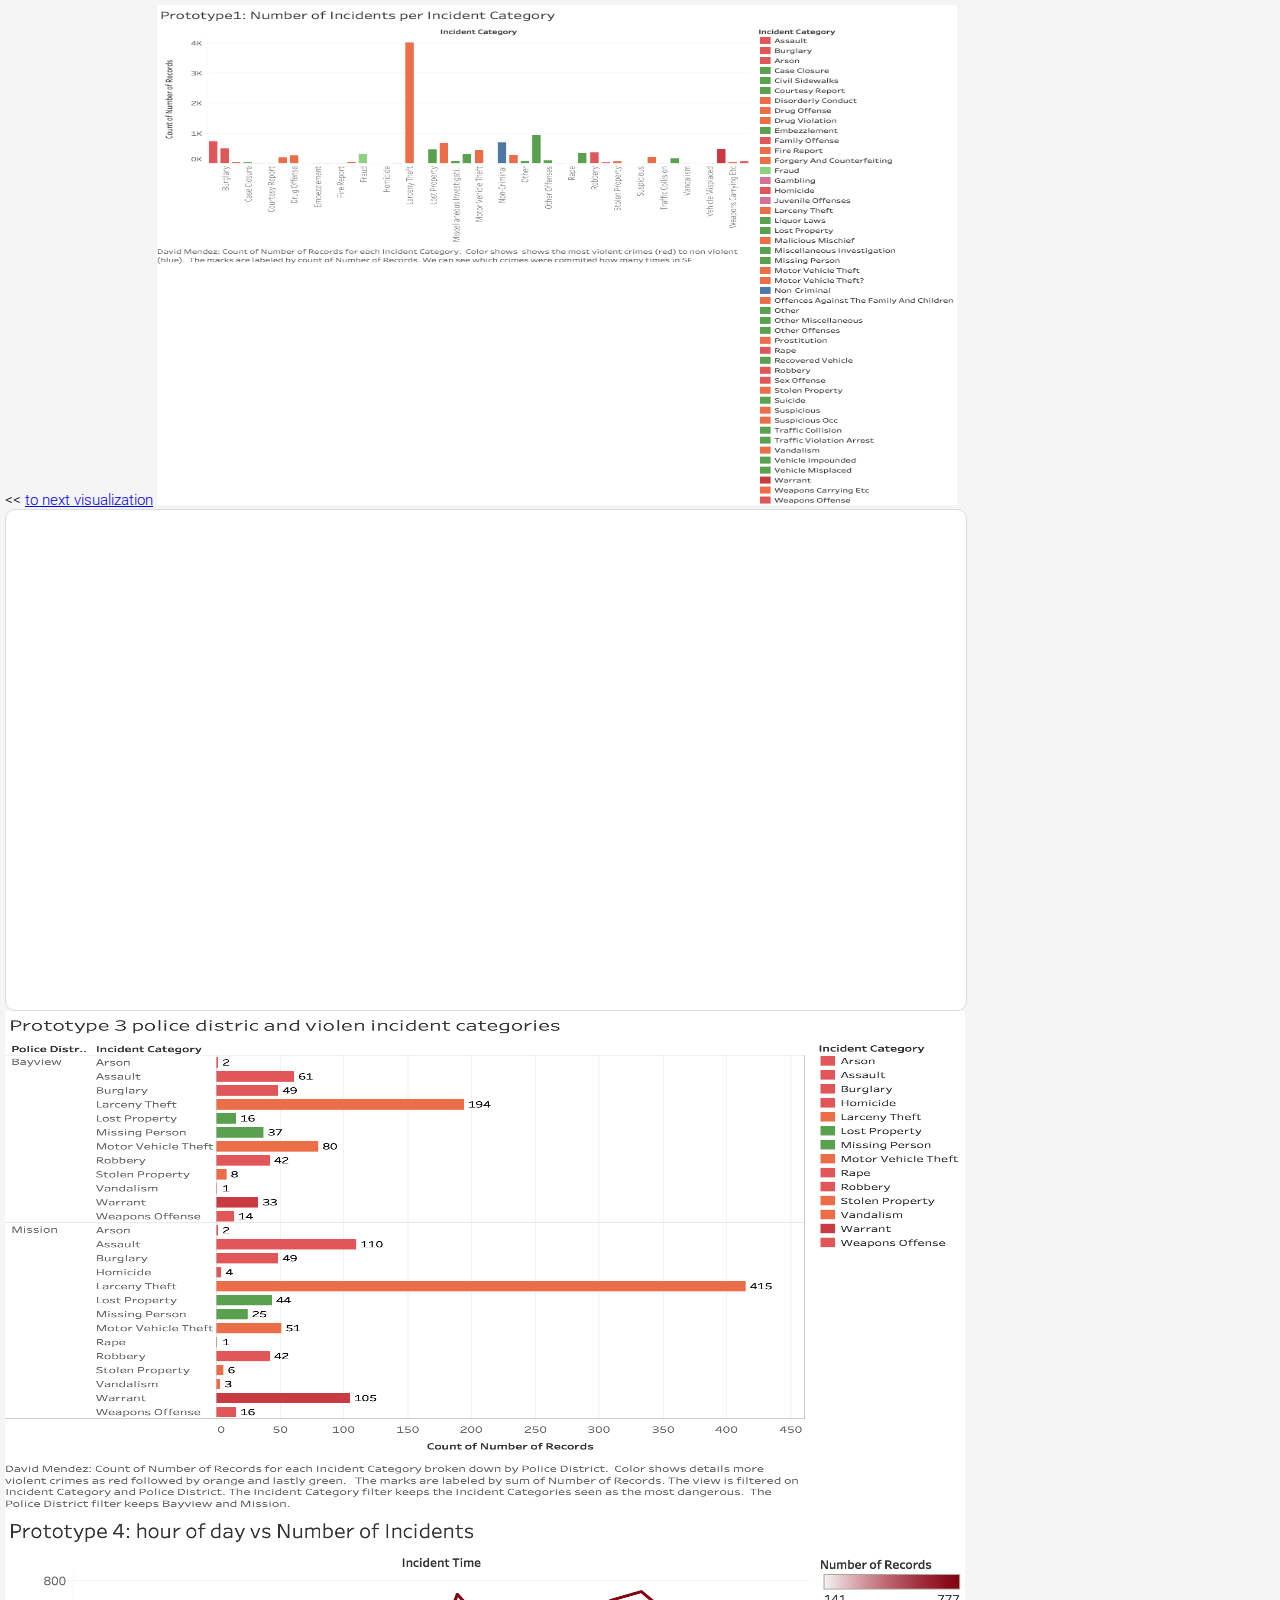
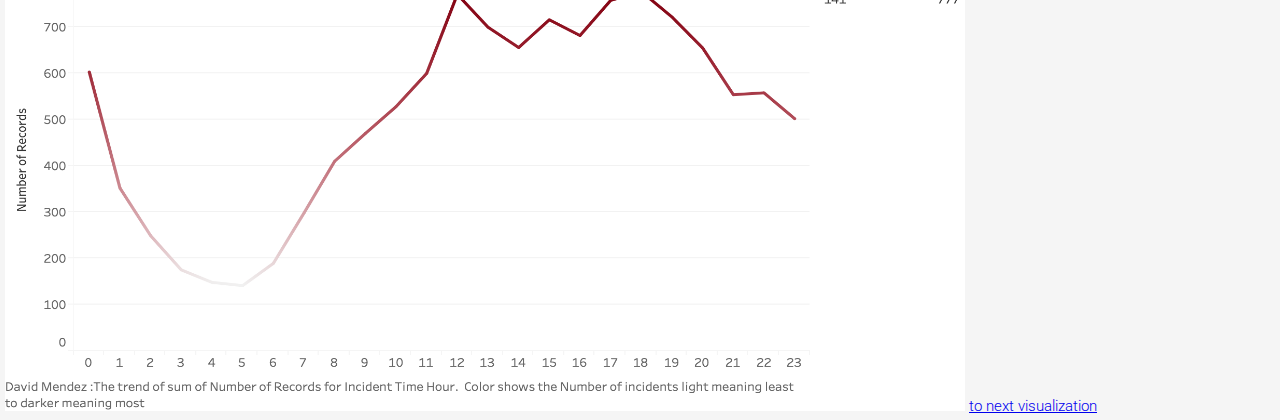
<file: index.html>
<<<!DOCTYPE html>
<!-- we are using html 5 -->

<head>
<meta charset="utf-8">

<title>Homework 1</title>


<link href="https://fonts.googleapis.com/css?family=Roboto:300,300italic" rel="stylesheet" type="text/css">


<link href="style.css" rel="stylesheet" type="text/css">

</head>

<body>
<a href= "index2.html" > to next visualization</a>

<img src="barcount+incident.png" alt="PROTOTYPE1" height="500" width="800">

<svg></svg>


<script src="https://d3js.org/d3.v5.min.js"></script>




<img src="policedis.png" alt="PROTOTYPE2" height="500" width="960">
<img src="incidentsxhour.png" alt="PROTOTYPE3" height="500" width="960">
<!-- here is our core javascript -->
<a href= "index2.html" > to next visualization</a>
<script src="chart.js"></script>
<!--<script src="chart2.js"></script>-->
<script type="text/javascript">
// inside the script tag, // and /* */ are comments
// outside the script tag, <!-- --> are comments
// we need to load the text file into the textarea
// this will be done asynchronously!
// https://github.com/d3/d3-fetch/blob/master/README.md#text
//d3.text("peter.txt").then(function(text) {
  // we will use the console and developer tools extensively
  //console.log("Data loaded:")
  //console.log(text);
  //d3.select("body").select("textarea").text(text);
//drawBarChart();
//});
// this message will appear BEFORE the text is logged!
console.log("After d3.text() call");
// add an event listener to our text area and
// update our chart every time new data is entered
//d3.select("body").select("textarea")
  //.on("keyup", drawBarChart);
</script>

</body>
</file>
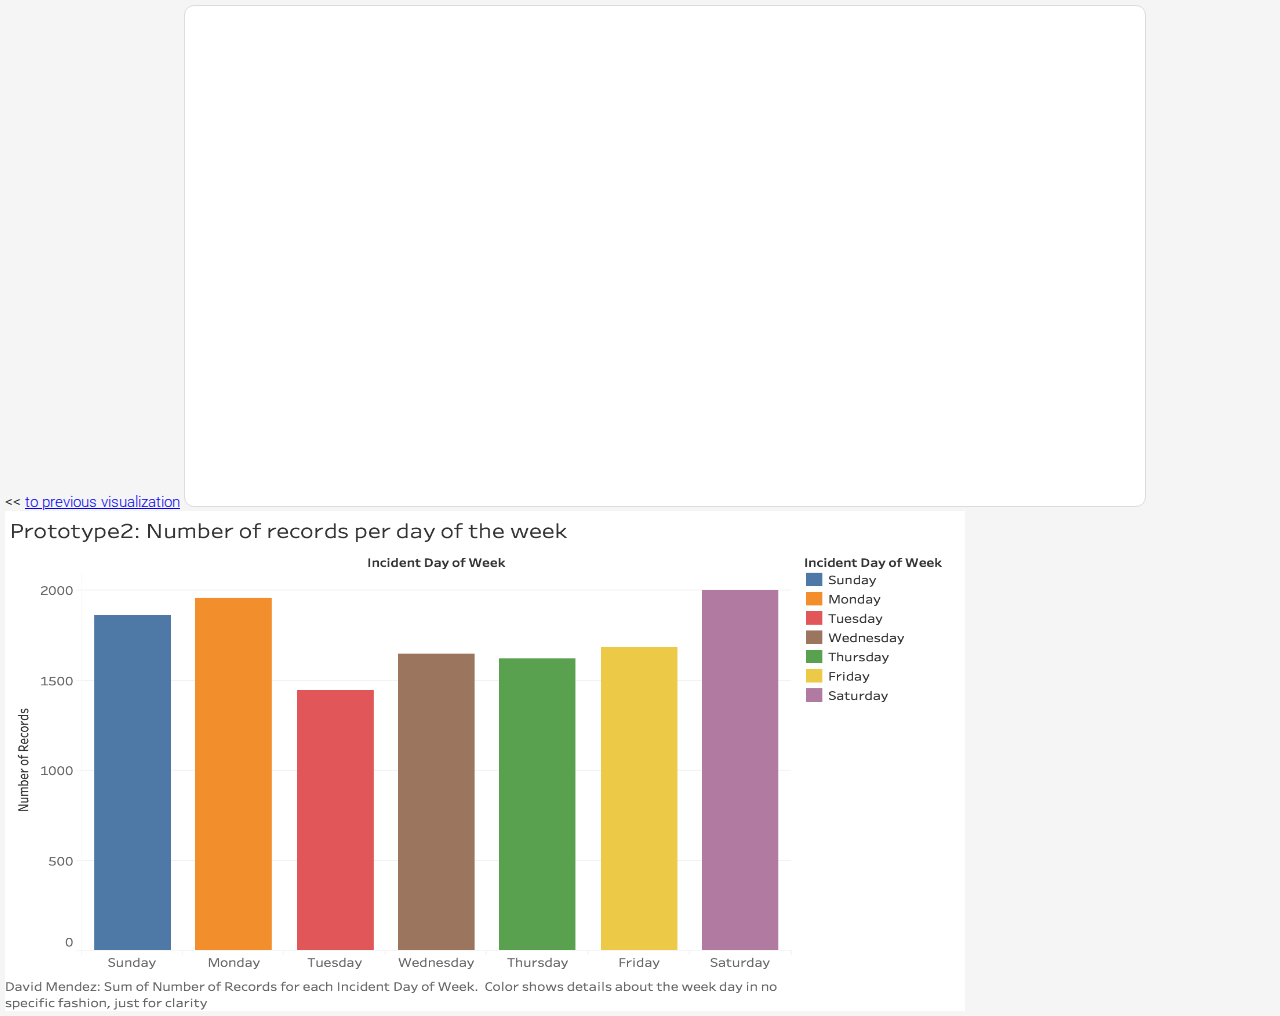
<file: index2.html>
<<<!DOCTYPE html>
<!-- we are using html 5 -->

<head>
<meta charset="utf-8">

<title>Homework 1</title>

<!-- this allows us to use the non-standard Roboto web font -->
<link href="https://fonts.googleapis.com/css?family=Roboto:300,300italic" rel="stylesheet" type="text/css">

<!-- this is our custom css stylesheet -->
<link href="style.css" rel="stylesheet" type="text/css">
</head>

<body>
<a href= "index.html" > to previous visualization</a>
<!-- we will place our visualization in this svg using d3.js -->
<svg></svg>

<!-- we will place the text to analyze here using javascript -->
<!--<textarea></textarea>
<!-- include d3.js -->
<script src="https://d3js.org/d3.v5.min.js"></script>

<!-- include custom ADD CLASSES HERE javascript -->
<!--script src="count.js"></script> -->
<!--script src="chart.js"></script-->



<!-- here is our core javascript -->
<script src="chart2.js"></script>
<img src="week1.png" alt="PROTOTYPE2" height="500" width="960">
<!--<script src="chart2.js"></script>-->
<script type="text/javascript">
// inside the script tag, // and /* */ are comments
// outside the script tag, <!-- --> are comments
// we need to load the text file into the textarea
// this will be done asynchronously!
// https://github.com/d3/d3-fetch/blob/master/README.md#text
//d3.text("peter.txt").then(function(text) {
  // we will use the console and developer tools extensively
  //console.log("Data loaded:")
  //console.log(text);
  //d3.select("body").select("textarea").text(text);
//drawBarChart();
//});
// this message will appear BEFORE the text is logged!
console.log("After d3.text() call");
// add an event listener to our text area and
// update our chart every time new data is entered
//d3.select("body").select("textarea")
  //.on("keyup", drawBarChart);
</script>

</body>
</file>
<file: style.css>
/*
 * we use css to style our page and our svg elements
 * the classes/ids defined here must match our d3 code
 */

body, textarea {
  font-family: 'Roboto', sans-serif;
  font-weight: 300;
  font-size: 11pt;
}

body {
  margin: 5px;
  padding: 0px;

  /* see https://developer.mozilla.org/en-US/docs/Web/CSS/color_value */
  background-color: whitesmoke;
}

textarea {
  /* position the textarea on top of the svg */
  position: fixed;
  top: 5px;
  left: 5px;

  margin: 0px;
  padding: 5px;

  width: 400px;
  height: 75px;

  /* try changing this color in blockbuilder! */
  background-color: rgba(255, 255, 255, 0.8);
}

textarea, svg {
  border: 1px solid gainsboro;
  border-radius: 10px;
}

svg {
  /* bl.ocks.org defaults to 960px by 500px */
  width: 960px;
  height: 500px;

  background-color: white;
}

/* svg elements are styled differently from html elements */

/*(rect.bar {
  stroke: none;
  fill: #00543c;
}*/

#x-axis text,
#y-axis text {
  font-size: 10pt;
  fill: #888888;
}

#x-axis line {
  /* tick marks */
  fill: none;
  stroke: none;
}

#x-axis path,
#y-axis path,
#y-axis line {
  fill: none;

  stroke: #bbbbbb;
  stroke-width: 1px;
}
</file>
